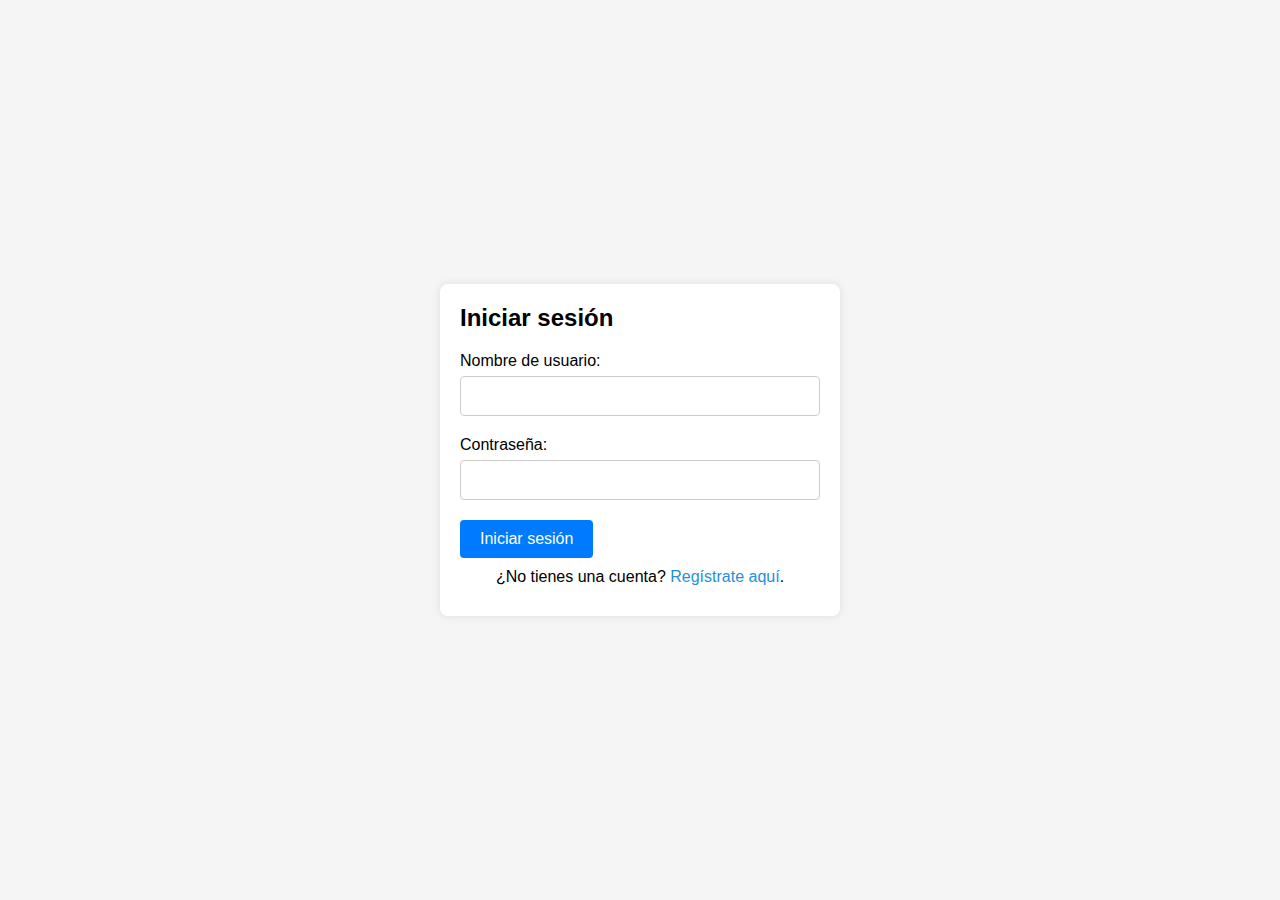
<file: iniciarsesion.html>
<!DOCTYPE html>
<html lang="en">
<head>
  <meta charset="UTF-8">
  <meta name="viewport" content="width=device-width, initial-scale=1.0">
  <title>Iniciar sesión</title>
  <link rel="stylesheet" href="iniciarsesion.css">
</head>
<body>
  <div class="login-container">
    <h2>Iniciar sesión</h2>
    <form action="#" method="POST">
      <div class="input-group">
        <label for="username">Nombre de usuario:</label>
        <input type="text" id="username" name="username" required>
      </div>
      <div class="input-group">
        <label for="password">Contraseña:</label>
        <input type="password" id="password" name="password" required>
      </div>
      <button type="submit">Iniciar sesión</button>
    </form>
    <div class="register-container">
        <div class="register-link">
          <p>¿No tienes una cuenta? <a href="registrarse.html">Regístrate aquí</a>.</p>
        </div>
      </div>
  </div>
</body>
</html>
</file>
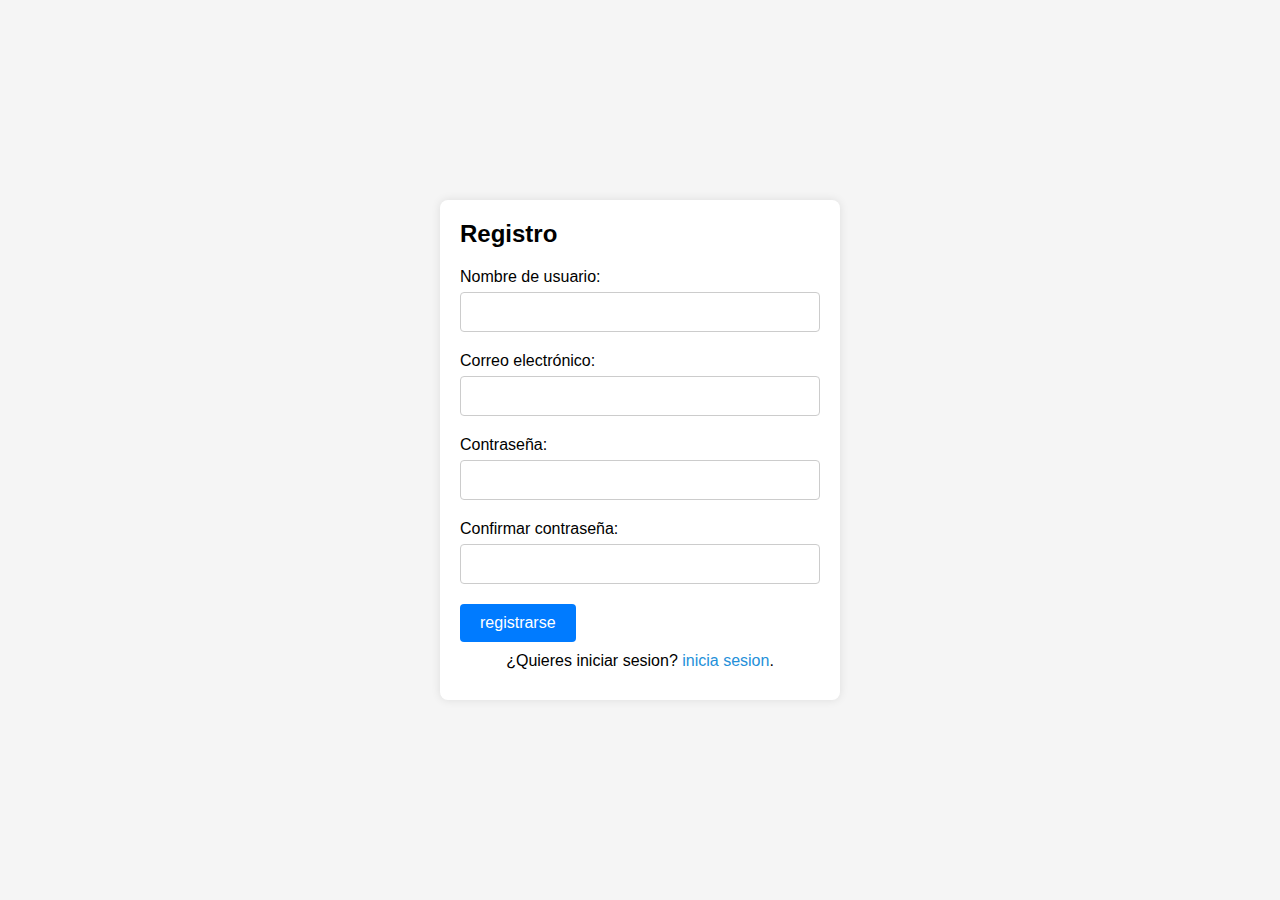
<file: registrarse.html>
<!DOCTYPE html>
<html lang="en">
<head>
  <meta charset="UTF-8">
  <meta name="viewport" content="width=device-width, initial-scale=1.0">
  <title>Registro</title>
  <link rel="stylesheet" href="registrase.css">
</head>
<body>

<div class="register-container">
  <h2>Registro</h2>
  <form id="register-form">
    <div class="input-group">
      <label for="username">Nombre de usuario:</label>
      <input type="text" id="username" name="username" required>
    </div>
    <div class="input-group">
      <label for="email">Correo electrónico:</label>
      <input type="email" id="email" name="email" required>
    </div>
    <div class="input-group">
      <label for="password">Contraseña:</label>
      <input type="password" id="password" name="password" required>
    </div>
    <div class="input-group">
      <label for="confirm-password">Confirmar contraseña:</label>
      <input type="password" id="confirm-password" name="confirm-password" required>
    </div>
    <button type="submit">registrarse</button>
  </form>
  <div class="login-container">
    <div class="login-link">
      <p>¿Quieres iniciar sesion? <a href="iniciarsesion.html">inicia sesion</a>.</p>
    </div>
  </div>
  

</div>

</body>
</html>
</file>
<file: iniciarsesion.css>
/* Reset de estilos */
* {
    margin: 0;
    padding: 0;
    box-sizing: border-box;
  }
  
  body {
    font-family: Arial, sans-serif;
    background-color: #f5f5f5;
    display: flex;
    justify-content: center;
    align-items: center;
    height: 100vh;
  }
  
  .login-container {
    background-color: #fff;
    border-radius: 8px;
    box-shadow: 0 0 10px rgba(0, 0, 0, 0.1);
    padding: 20px;
    max-width: 400px;
    width: 100%;
  }
  
  .login-container h2 {
    font-size: 24px;
    margin-bottom: 20px;
  }
  
  .input-group {
    margin-bottom: 20px;
  }
  
  .input-group label {
    display: block;
    font-size: 16px;
    margin-bottom: 6px;
  }
  
  .input-group input {
    width: 100%;
    padding: 10px;
    font-size: 16px;
    border: 1px solid #ccc;
    border-radius: 4px;
  }
  
  button {
    background-color: #007bff;
    color: #fff;
    border: none;
    border-radius: 4px;
    padding: 10px 20px;
    font-size: 16px;
    cursor: pointer;
    transition: background-color 0.3s;
  }
  
  button:hover {
    background-color: #0056b3;
  }
  
  .register-link {
    text-align: center;
  }
  
  .register-link a {
    color: #007bff;
    text-decoration: none;
  }
  
  .register-link a:hover {
    text-decoration: underline;
  }
  .register-container {
    text-align: center;
  }
  
  .register-link {
    padding: 10px 0; /* Ajusta el padding según sea necesario */
  }
  
  .register-link a {
    color: #2490d9;
    text-decoration: none;
  }
  
  .register-link a:hover {
    text-decoration: underline;
  }
</file>
<file: registrase.css>
/* Reset de estilos */
* {
    margin: 0;
    padding: 0;
    box-sizing: border-box;
  }
  
  body {
    font-family: Arial, sans-serif;
    background-color: #f5f5f5;
    display: flex;
    justify-content: center;
    align-items: center;
    height: 100vh;
  }
  
  .register-container {
    background-color: #fff;
    border-radius: 8px;
    box-shadow: 0 0 10px rgba(0, 0, 0, 0.1);
    padding: 20px;
    max-width: 400px;
    width: 100%;
  }
  
  .register-container h2 {
    font-size: 24px;
    margin-bottom: 20px;
  }
  
  .input-group {
    margin-bottom: 20px;
  }
  
  .input-group label {
    display: block;
    font-size: 16px;
    margin-bottom: 6px;
  }
  
  .input-group input {
    width: 100%;
    padding: 10px;
    font-size: 16px;
    border: 1px solid #ccc;
    border-radius: 4px;
  }
  
  button {
    background-color: #007bff;
    color: #fff;
    border: none;
    border-radius: 4px;
    padding: 10px 20px;
    font-size: 16px;
    cursor: pointer;
    transition: background-color 0.3s;
  }
  
  button:hover {
    background-color: #0056b3;
  }
  
  .login-link {
    text-align: center;
  }
  
  .login-link a {
    color: #007bff;
    text-decoration: none;
  }
  
  .login-link a:hover {
    text-decoration: underline;
  }
  .login-container {
    text-align: center;
  }
  
  .login-link {
    padding: 10px 0; /* Ajusta el padding según sea necesario */
  }
  
  .login-link a {
    color: #2490d9;
    text-decoration: none;
  }
  
  .login-link a:hover {
    text-decoration: underline;
  }
</file>
